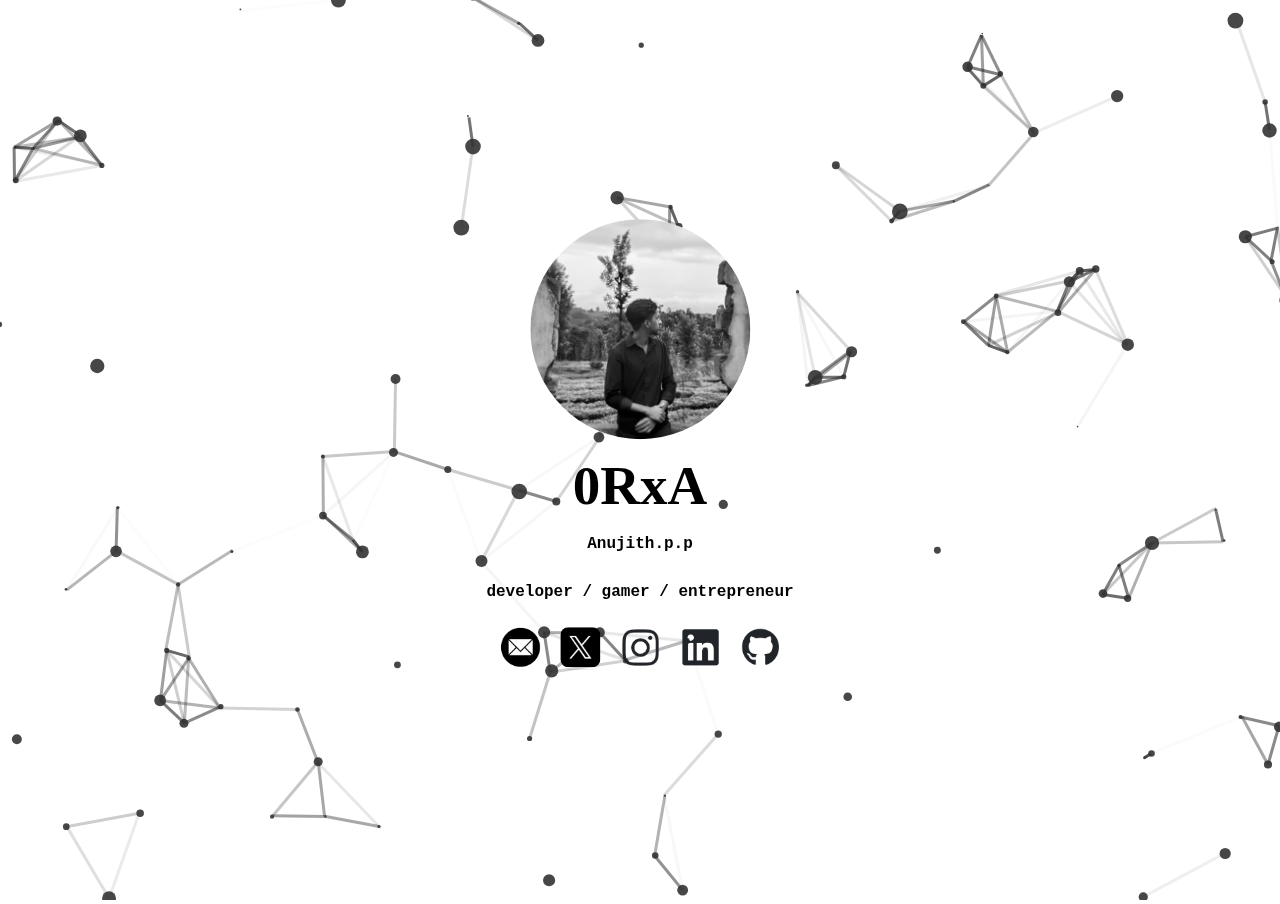
<file: index.html>
<!DOCTYPE html>
<html lang="en">
  <head>
    <meta charset="UTF-8" />
    <meta http-equiv="X-UA-Compatible" content="IE=edge" />
    <meta name="viewport" content="width=device-width, initial-scale=1.0" />
    <title>0RxA</title>

    <link rel="stylesheet" type="text/css" href="styles.css" />
  </head>
  <body>
    <div id="particles-js"></div>
    <div class="container">
      <img
        class="profile-picture"
        src="images/pro.png"
        alt="Profile Picture"
      />
      <h1>0RxA</h1>
      <h2>Anujith.p.p</h2>
      <h3>developer / gamer / entrepreneur</h3>
      <ul class="profile-links">
        <li>
          <a href="mailto:anujithpp@protonmail.com">
            <img src="images/email.png" alt="email" />
          </a>
        </li>
        <li>
          <a href="https://twitter.com/anujithpp?t=TVkNLkpF1H44juYTghBgPg&amp;s=09">
            <img src="images/twitter.png" alt="Twitter" />
          </a>
        </li>
        <li>
          <a href="https://instagram.com/anujithpp?igshid=ZDc4ODBmNjlmNQ==">
            <img src="images/Instagram.png" alt="Instagram" />
          </a>
        </li>
        <li>
          <a href="https://www.linkedin.com/in/anujith-pp-87b21124a">
            <img src="images/LinkedIn.png" alt="LinkedIn" />
          </a>
        </li>
        <li>
          <a href="https://github.com/anujithpp">
            <img src="images/git.png" alt="GitHub" />
          </a>
        </li>
      </ul>
    </div>
    <script src="particles.js"></script>
    <script src="app.js"></script>
  </body>
</html>
</file>
<file: styles.css>
body {
  background-color: white;
  overflow: hidden;
  margin: 0;
  font-family: Arial, sans-serif;
}

#particles-js {
  width: 100%;
  height: 100vh;
}

.container {
  display: flex;
  flex-direction: column;
  align-items: center;
  background-color: transparent;
  position: absolute;
  top: 50%;
  left: 50%;
  transform: translate(-50%, -50%);
  text-align: center;
  padding: 20px;
  max-width: 90%;
}

h1 {
  font-size: 50px; /* Increased font size */
  font-family: "Times New Roman";
  margin-block: 5px;
}

h2, h3 {
  font-size: 14px; /* Increased font size */
  font-family: Monospace;
}

.profile-picture {
  width: 200px; /* Increased size */
  height: 200px;
  border-radius: 50%;
  object-fit: cover;
  margin-bottom: 10px; /* Increased margin */
}

.profile-links {
  list-style: none;
  padding: 0;
  margin: 0;
  display: flex;
  flex-wrap: wrap;
  justify-content: center;
}

.profile-links li {
  display: flex;
  align-items: center;
  margin: 10px;
}

.profile-links li img {
  width: 35px; /* Increased size */
  height: 35px;
  border-radius: 20%;
}

.profile-links li a {
  color: #333;
  text-decoration: none;
}

@media (max-width: 768px) {
  h1 {
    font-size: 40px; /* Increased font size */
  }

  h2, h3 {
    font-size: 12px; /* Increased font size */
  }

  .profile-picture {
    width: 160px; /* Increased size */
    height: 160px;
  }

  .profile-links li img {
    width: 30px; /* Increased size */
    height: 30px;
  }
}

@media (max-width: 480px) {
  h1 {
    font-size: 35px; /* Increased font size */
  }

  h2, h3 {
    font-size: 10px; /* Increased font size */
  }

  .container {
    padding: 10px;
    width: 100%;
  }

  .profile-picture {
    width: 140px; /* Increased size */
    height: 140px;
  }

  .profile-links {
    justify-content: center;
  }

  .profile-links li {
    margin: 5px;
  }

  .profile-links li img {
    width: 25px; /* Increased size */
    height: 25px;
  }
}

@media (min-width: 1024px) {
  .container {
    max-width: 800px;
  }

  .profile-picture {
    width: 220px; /* Increased size */
    height: 220px;
  }

  h1 {
    font-size: 55px; /* Increased font size */
  }

  h2, h3 {
    font-size: 16px; /* Increased font size */
  }

  .profile-links li img {
    width: 40px; /* Increased size */
    height: 40px;
  }
}
</file>
